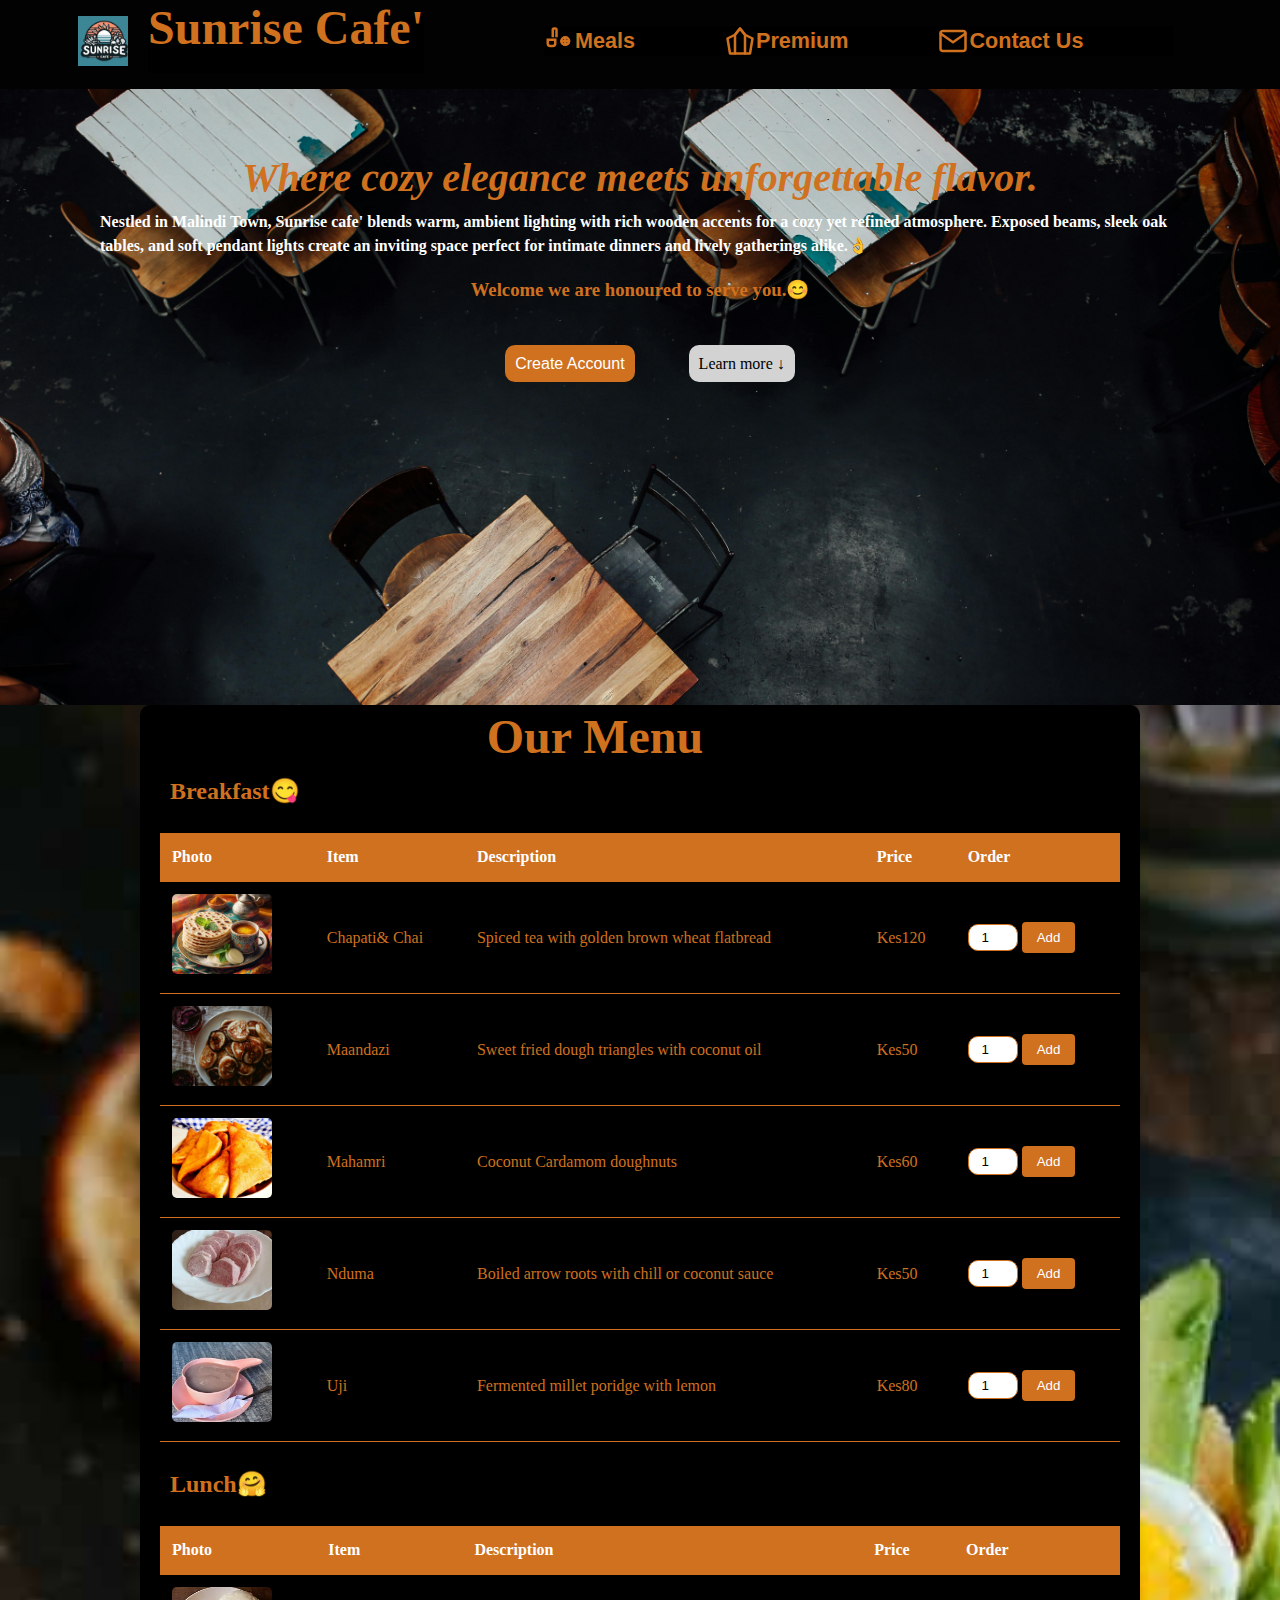
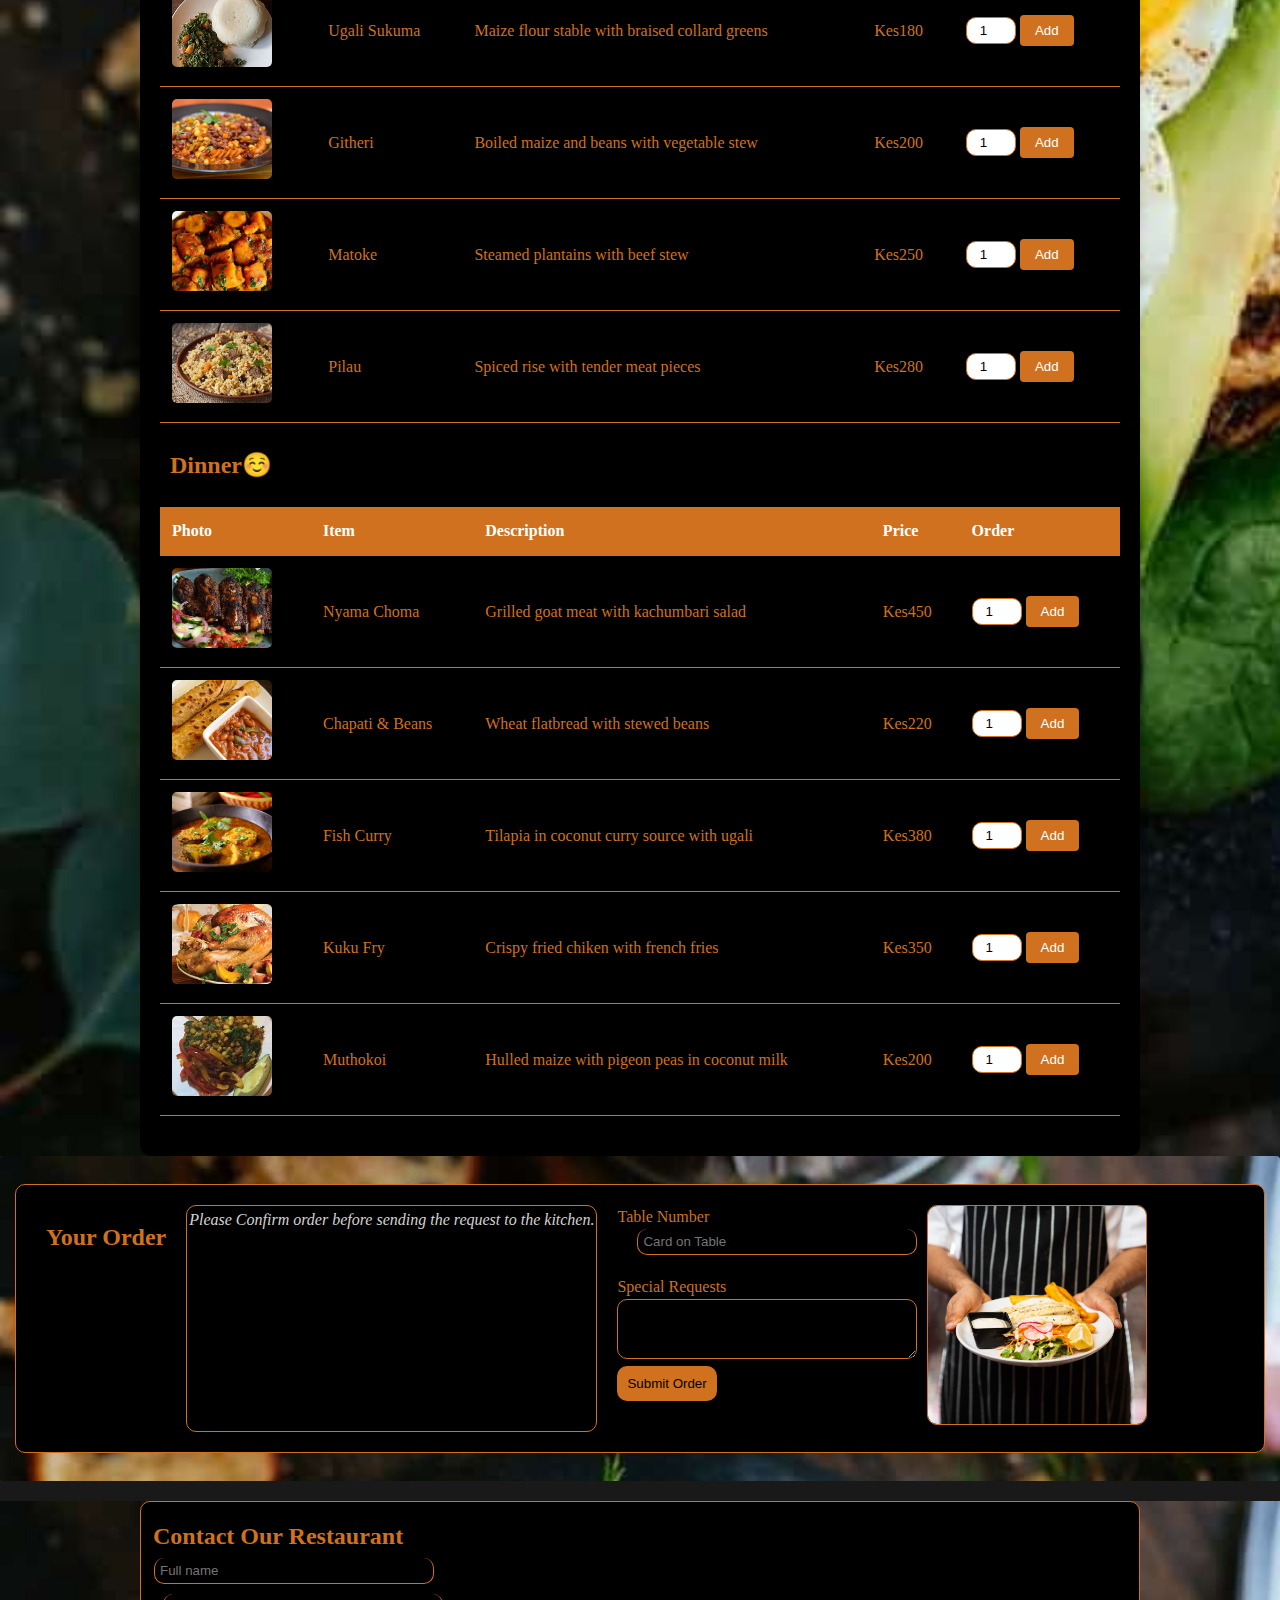
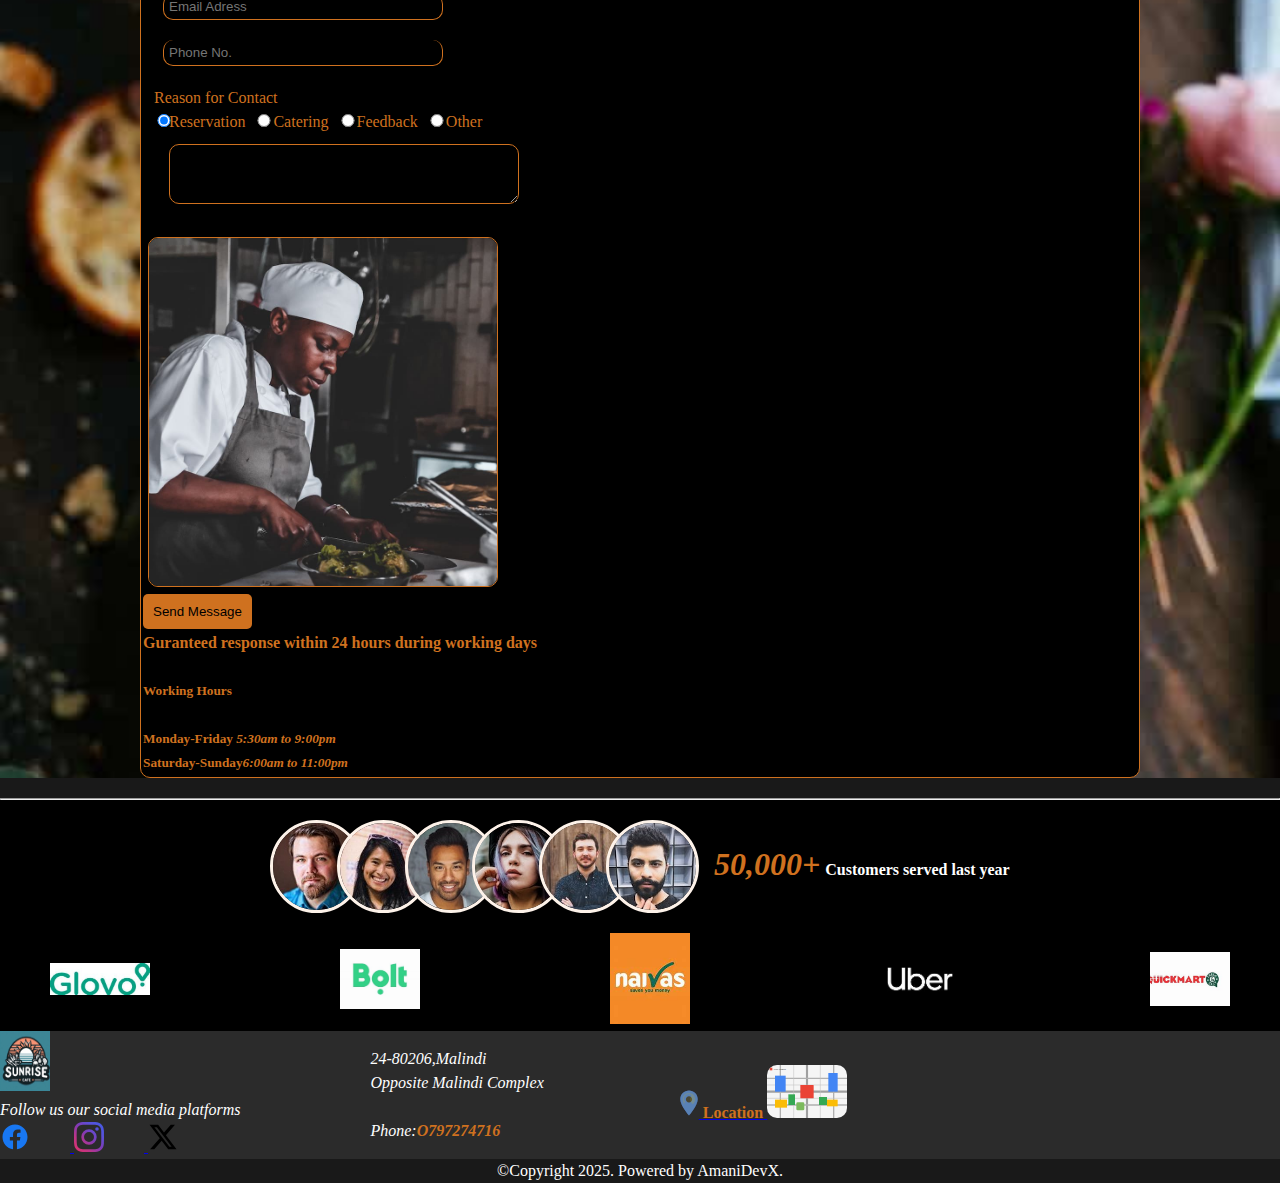
<file: index.html>
<!DOCTYPE html>
<html lang="en">
<head>
    <meta charset="UTF-8">
    <meta name="viewport" content="width=device-width, initial-scale=1.0">
    <title>Sunrise Cafe'</title>
    <link rel="stylesheet" href="/Sunrise Cafe' Original/styles.css"> 
    <!-- css link -->

  
</head>
<body>
  <!--Header  section-->
    <header class="header">
        <a href="#">
            <img src="/Sunrise Cafe' Original/A stylish SVG logo design for a restaurant named 'Sunrise Cafe', focusing solely on the restaurant name..png"
            class="logo" alt="logo">
        </a>
        <h1 class="Rest-name">Sunrise Cafe'</h1>
        <!--Navigation and icons-->
        <nav>
            <ul class="main-nav">
                <li>
                  <a href="#meals" class="nav-link">
        <svg width="24" height="24" viewBox="0 0 24 24" fill="none" stroke="currentColor" stroke-width="2">
          <path d="M3 11v3a2 2 0 0 0 2 2h2a2 2 0 0 0 2-2v-3H3z"/>
          <path d="M7 9V3a1 1 0 0 1 1-1h1a1 1 0 0 1 1 1v6"/>
          <circle cx="17" cy="12" r="3"/>
          <path d="M17 9v6m0 0a3 3 0 0 0 3-3h-6a3 3 0 0 0 3 3z"/>
        </svg>
        <span>Meals</span>
      </a>
                  </li>
                <li><a href="#" class="nav-link">
                  <svg width="24" height="24" viewBox="0 0 24 24" fill="none" stroke="currentColor" stroke-width="2" stroke-linecap="round" stroke-linejoin="round">
                    <path d="M12 2L8 7l-6 3 2 12h16l2-12-6-3-4-5z"/>
                    <path d="M8 22V7l4-5 4 5v15"/>
                  </svg>
                  <span>Premium</span>
                </a></li>
                <li>
                  <a href="#Contact" class="nav-link">
                    <svg width="24" height="24" viewBox="0 0 24 24" fill="none" stroke="currentColor" stroke-width="2" stroke-linecap="round" stroke-linejoin="round">
                      <path d="M4 4h16c1.1 0 2 .9 2 2v12c0 1.1-.9 2-2 2H4c-1.1 0-2-.9-2-2V6c0-1.1.9-2 2-2z"/>
                      <path d="M22 6l-10 7L2 6"/>
                    </svg>
                    <span>Contact Us</span>
                  </a>
                
              </li>
                
            </ul>
        </nav>
    </header>

<!--Main section...........................................-->
   <main>
   <section class="section-hero">
    <div class="header-text">
      <em>Where cozy elegance meets unforgettable flavor.</em>
    </div>
    <div class="description">
      <p3>Nestled in Malindi Town, Sunrise cafe' blends warm, ambient lighting with rich wooden accents for a cozy yet refined atmosphere. Exposed beams, sleek oak tables, and </p3>
      <p3>soft pendant lights create an inviting space perfect for intimate dinners and lively gatherings alike.👌</p3><br>
      <h3>Welcome  we are honoured to serve you.😊</h3>
    </div>
    <div class="account-learn">
      <a href="#" class="account">Create Account</a>
      <a href="#" class="learn">Learn more &darr;</a>
    </div>
   </section>
        


<!--Menu section-->
<article>
  <section class="meals" id="meals">
    <h1>Our Menu</h1>
    <!--Breakfast Menu-->
    <h2>Breakfast😋</h2>
    <table>
      <thead>
        <tr>
          <th>Photo</th>
          <th>Item</th>
          <th>Description</th>
          <th>Price</th>
          <th>Order</th>
        </tr>
      </thead>
      <tbody>
        <tr>
          <td><img src="/Sunrise Cafe' Original/meals/chapati and chai.png" alt="Chapati Chai" class="Food-img" width="100%"></td>
          <td>Chapati& Chai</td>
          <td>Spiced tea with golden brown wheat flatbread</td>
          <td>Kes120</td>
          <td>
            <form action="#" method="post">
              <input type="hidden" name="item" value="Chai&Chapati">
              <input type="hidden" name="Price" value="Kes 120">
              <input type="number" name="Quantity" class="Quantity" value="1" min="1">
              <button type="submit" class="Order">Add</button>
            </form>
          </td>
        </tr>
        <tr>
          <td><img src="/Sunrise Cafe' Original/meals/pexels-boryslav-19293964.jpg" alt="Maandazi" class="Food-img" width="100%"></td>
          <td>Maandazi</td>
          <td>Sweet fried dough triangles with coconut oil</td>
          <td>Kes50</td>
          <td>
            <form action="#" method="post">
              <input type="hidden" name="item" value="Maandazi">
              <input type="hidden" name="Price" value="Kes 50">
              <input type="number" name="Quantity" class="Quantity" value="1" min="1">
              <button type="submit" class="Order">Add</button>
            </form>
          </td>
        </tr>
        <tr>
          <td><img src="/Sunrise Cafe' Original/meals/mahanri.jpg" alt="Mahamri" class="Food-img" width="100%"></td>
          <td>Mahamri</td>
          <td>Coconut Cardamom doughnuts</td>
          <td>Kes60</td>
          <td>
            <form action="#" method="post">
              <input type="hidden" name="item" value="Mahamri">
              <input type="hidden" name="Price" value="Kes 60">
              <input type="number" name="Quantity" class="Quantity" value="1" min="1">
              <button type="submit" class="Order">Add</button>
            </form>
          </td>
        </tr>
        <tr>
          <td><img src="/Sunrise Cafe' Original/meals/nduma.jpg" alt="Nduma" class="Food-img" width="100%"></td>
          <td>Nduma</td>
          <td>Boiled arrow roots with chill or coconut sauce</td>
          <td>Kes50</td>
          <td>
            <form action="#" method="post">
              <input type="hidden" name="item" value="Nduma">
              <input type="hidden" name="Price" value="Kes 150">
              <input type="number" name="Quantity" class="Quantity" value="1" min="1">
              <button type="submit" class="Order">Add</button>
            </form>
          </td>
        </tr>
        <tr>
          <td><img src="/Sunrise Cafe' Original/meals/Uji.jpg" alt="Uji" class="Food-img" width="100%"></td>
          <td>Uji</td>
          <td>Fermented millet poridge with lemon</td>
          <td>Kes80</td>
          <td>
            <form action="#" method="post">
              <input type="hidden" name="item" value="Uji">
              <input type="hidden" name="Price" value="Kes 80">
              <input type="number" name="Quantity" class="Quantity" value="1" min="1">
              <button type="submit" class="Order">Add</button>
            </form>
          </td>
        </tr>
      </tbody>
    </table>

    <!--Lunch Menu-->
    <h2>Lunch🤗</h2>
    <table>
      <thead>
        <tr>
          <th>Photo</th>
          <th>Item</th>
          <th>Description</th>
          <th>Price</th>
          <th>Order</th>
        </tr>
      </thead>
      <tbody>
        <tr>
          <td><img src="/Sunrise Cafe' Original/meals/Ugali Sukuma.jpg" alt="Ugali Sukuma" class="Food-img" width="100%"></td>
          <td>Ugali Sukuma</td>
          <td>Maize flour stable with braised collard greens</td>
          <td>Kes180</td>
          <td>
            <form action="#" method="post">
              <input type="hidden" name="item" value="Ugali Sukuma">
              <input type="hidden" name="Price" value="Kes 180">
              <input type="number" name="Quantity" class="Quantity" value="1" min="1">
              <button type="submit" class="Order">Add</button>
            </form>
          </td>
        </tr>
        <tr>
          <td><img src="/Sunrise Cafe' Original/meals/githeri.jpg" alt="Githeri" class="Food-img" width="100%"></td>
          <td>Githeri</td>
          <td>Boiled maize and beans with vegetable stew</td>
          <td>Kes200</td>
          <td>
            <form action="#" method="post">
              <input type="hidden" name="item" value="Githeri">
              <input type="hidden" name="Price" value="Kes 200">
              <input type="number" name="Quantity" class="Quantity" value="1" min="1">
              <button type="submit" class="Order">Add</button>
            </form>
          </td>
        </tr>
        <tr>
          <td><img src="/Sunrise Cafe' Original/meals/matoke.jpg" alt="Matoke" class="Food-img" width="100%"></td>
          <td>Matoke</td>
          <td>Steamed plantains with beef stew</td>
          <td>Kes250</td>
          <td>
            <form action="#" method="post">
              <input type="hidden" name="item" value="Matoke">
              <input type="hidden" name="Price" value="Kes 250">
              <input type="number" name="Quantity" class="Quantity" value="1" min="1">
              <button type="submit" class="Order">Add</button>
            </form>
          </td>
        </tr>
        <tr>
          <td><img src="/Sunrise Cafe' Original/meals/pilau.jpg" alt="Pilau" class="Food-img" width="100%"></td>
          <td>Pilau</td>
          <td>Spiced rise with tender meat pieces</td>
          <td>Kes280</td>
          <td>
            <form action="#" method="post">
              <input type="hidden" name="item" value="Pilau">
              <input type="hidden" name="Price" value="Kes 280">
              <input type="number" name="Quantity" class="Quantity" value="1" min="1">
              <button type="submit" class="Order">Add</button>
            </form>
          </td>
        </tr>
      </tbody>
    </table>


    <!---Dinner-->
    <h2>Dinner☺️</h2>
    <table>
      <thead>
        <tr>
          <th>Photo</th>
          <th>Item</th>
          <th>Description</th>
          <th>Price</th>
          <th>Order</th>
        </tr>
      </thead>
      <tbody>
        <tr>
          <td><img src="/Sunrise Cafe' Original/meals/nyama choma.jpg" alt="Nyama Choma" class="Food-img" width="100%"></td>
          <td>Nyama Choma</td>
          <td>Grilled goat meat with kachumbari salad</td>
          <td>Kes450</td>
          <td>
            <form action="#" method="post">
              <input type="hidden" name="item" value="Nyama choma">
              <input type="hidden" name="Price" value="Kes 450">
              <input type="number" name="Quantity" class="Quantity" value="1" min="1">
              <button type="submit" class="Order">Add</button>
            </form>
          </td>
        </tr>
        <tr>
          <td><img src="/Sunrise Cafe' Original/meals/beans.jpg" alt="Chapati beans" class="Food-img" width="100%"></td>
          <td>Chapati & Beans</td>
          <td>Wheat flatbread with stewed beans</td>
          <td>Kes220</td>
          <td>
            <form action="#" method="post">
              <input type="hidden" name="item" value="Chapati Beans">
              <input type="hidden" name="Price" value="Kes 220">
              <input type="number" name="Quantity" class="Quantity" value="1" min="1">
              <button type="submit" class="Order">Add</button>
            </form>
          </td>
        </tr>
        <tr>
          <td><img src="/Sunrise Cafe' Original/meals/fish curry.jpg" alt="Fish Curry" class="Food-img" width="100%"></td>
          <td>Fish Curry</td>
          <td>Tilapia in coconut curry source with ugali</td>
          <td>Kes380</td>
          <td>
            <form action="#" method="post">
              <input type="hidden" name="item" value="Fish curry">
              <input type="hidden" name="Price" value="Kes 380">
              <input type="number" name="Quantity" class="Quantity" value="1" min="1">
              <button type="submit" class="Order">Add</button>
            </form>
          </td>
        </tr>
        <tr>
          <td><img src="/Sunrise Cafe' Original/meals/kuku fry.jpg" alt="Kuku Fry" class="Food-img" width="100%"></td>
          <td>Kuku Fry</td>
          <td>Crispy fried chiken with french fries</td>
          <td>Kes350</td>
          <td>
            <form action="#" method="post">
              <input type="hidden" name="item" value="Kuku Fry">
              <input type="hidden" name="Price" value="Kes 350">
              <input type="number" name="Quantity" class="Quantity" value="1" min="1">
              <button type="submit" class="Order">Add</button>
            </form>
          </td>
        </tr>
        <tr>
          <td><img src="/Sunrise Cafe' Original/meals/muthokoi.jpg" alt="Muthokoi" class="Food-img" width="100%"></td>
          <td>Muthokoi</td>
          <td>Hulled maize with pigeon peas in coconut milk</td>
          <td>Kes200</td>
          <td>
            <form action="#" method="post">
              <input type="hidden" name="item" value="Muthokoi">
              <input type="hidden" name="Price" value="Kes 200">
              <input type="number" name="Quantity" class="Quantity" value="1" min="1">
              <button type="submit" class="Order">Add</button>
            </form>
          </td>
        </tr>
      </tbody>
    </table>
   </section>
</article>
       


       <!--Order Summary-->
       <article class="Order">
        <div class="Order-Summary">
          <h2>Your Order</h2>
          <p><em>Please Confirm order before sending the request to the kitchen. </em></p><br>
          <div class="form">
            <form action="#" method="post">
              <label for="table-number">Table Number</label><br>
              <input type="number" id="table-number" name="table-number" min="1" max="50" placeholder="Card on Table" required><br>
              <label for="special-request">Special Requests</label><br>
              <textarea id="special-request" name="special-request"></textarea><br>
              <button type="submit" class="submit-order">Submit Order</button>
            </form>
          </div>
          <div class="order-photo">
            <img src="/Sunrise Cafe' Original/gallery/gallery-9.jpg" alt="cook" class="cook">
           </div>
         </div>
         
       </article>
       
       

       <!--Contact section-->
       <article class="reach-us">
        <div class="contact-form" id="Contact">
            <h2>Contact Our Restaurant</h2>
            <div class="Rest">
             <form>
               <div class="form-group">
                   
                   <input type="text" id="name" required placeholder="Full name">
               </div>
               
               <div class="form">
                  
                   <input type="email" id="email" required  placeholder="Email Adress">
               </div>
               
               <div class="form ">
                   
                   <input type="tel" id="phone"  placeholder="Phone No.">
               </div>
               
               <div class="form-group">
                   <label>Reason for Contact</label>
                   <div class="radio-options">
                       <label class="radio-option">
                           <input type="radio" name="reason" value="reservation" checked >Reservation
                       </label>
                       <label class="radio-option">
                           <input type="radio" name="reason" value="catering"> Catering
                       </label>
                       <label class="radio-option">
                           <input type="radio" name="reason" value="feedback"> Feedback
                       </label>
                       <label class="radio-option">
                           <input type="radio" name="reason" value="other"> Other
                       </label>
                   </div>
               </div>
               
               <div class="form-group">
                   <label for="message">Your Message</label>
                   <textarea id="message" required></textarea>
               </div>
               <div class="Company">
                 <img class="Restaurant-photo" src="/Sunrise Cafe' Original/gallery/gallery-5.jpg">
                </div>
               
               <button type="submit" class="send">Send Message</button>

               <div class="response">
                 <h4>Guranteed response within 24 hours during working days</h4><br>
                 <h5>Working Hours</h5><br>
                 <h5>Monday-Friday  <em>5:30am to 9:00pm</em></h5>
                 <h5>Saturday-Sunday<em>6:00am  to 11:00pm</em></h5>
                </div>
           </form>
           
            
            </div>
            
            
        </div>
    
       </article>
          
       
    </main><hr>
    <!--Gallery-->
    <section class="gallery">
      <div class="delivered-imgs">
        <img src="/Sunrise Cafe' Original/customers/ben.jpg" alt="Customer photo" />
        <img src="/Sunrise Cafe' Original/customers/customer-1.jpg" alt="Customer photo" />
        <img src="/Sunrise Cafe' Original/customers/customer-2.jpg" alt="Customer photo" />
        <img src="/Sunrise Cafe' Original/customers/customer-3.jpg" alt="Customer photo" />
        <img src="/Sunrise Cafe' Original/customers/customer-4.jpg" alt="Customer photo" />
        <img src="/Sunrise Cafe' Original/customers/customer-5.jpg" alt="Customer photo" />
        
      </div>
      <div class="customers">
        <p><em>50,000+</em>Customers served last year</p>
      </div>
    </section>
    
    
<!--Partners-->
<div class="partners">
  <div class="logos">
    <img src="/Sunrise Cafe' Original/meals/glovo.jpg" alt="glovo" class="glovo-img">
  </div>
  <div class="logos">
    <img src="/Sunrise Cafe' Original/meals/bolt.jpg" alt="bolt" class="bolt-img">
  </div>
  <div class="logos">
    <img src="/Sunrise Cafe' Original/meals/naivas.jpg"  alt="naivas" class="naivas-img">
  </div>
  <div class="logos">
    <img src="/Sunrise Cafe' Original/meals/uber.jpg" alt="uber" class="uber-img">
  </div>
  <div class="logos">
    <img src="/Sunrise Cafe' Original/meals/quickmart.jpg" alt="quickmart" class="quickmart-img">
  </div>
</div>

    <!--Footer-->
    <footer>   
        <div class="follow">
          <img src="/Sunrise Cafe' Original/A stylish SVG logo design for a restaurant named 'Sunrise Cafe', focusing solely on the restaurant name..png"
            class="down-logo" alt="logo"><p><em>Follow us our social media platforms</em></p>
        
           <!-- Facebook Icon -->
<a href="https://facebook.com" target="_blank">
  <svg width="24" height="24" viewBox="0 0 24 24">
    <path fill="#1877F2" d="M22 12c0-5.523-4.477-10-10-10S2 6.477 2 12c0 4.991 3.657 9.128 8.438 9.878v-6.987h-2.54V12h2.54V9.797c0-2.506 1.492-3.89 3.777-3.89 1.094 0 2.238.195 2.238.195v2.46h-1.26c-1.243 0-1.63.771-1.63 1.562V12h2.773l-.443 2.89h-2.33v6.988C18.343 21.128 22 16.991 22 12z"/>
  </svg>
</a>

<!-- Instagram Icon -->
<a href="https://instagram.com" target="_blank">
  <svg width="24" height="24" viewBox="0 0 24 24">
    <defs>
      <linearGradient id="insta-gradient" x1="100%" y1="0%" x2="0%" y2="100%">
        <stop offset="0%" stop-color="#405DE6"/>
        <stop offset="25%" stop-color="#5851DB"/>
        <stop offset="50%" stop-color="#833AB4"/>
        <stop offset="75%" stop-color="#C13584"/>
        <stop offset="100%" stop-color="#E1306C"/>
      </linearGradient>
    </defs>
    <path fill="url(#insta-gradient)" d="M12 2.163c3.204 0 3.584.012 4.85.07 3.252.148 4.771 1.691 4.919 4.919.058 1.265.069 1.645.069 4.849 0 3.205-.012 3.584-.069 4.849-.149 3.225-1.664 4.771-4.919 4.919-1.266.058-1.644.07-4.85.07-3.204 0-3.584-.012-4.849-.07-3.26-.149-4.771-1.699-4.919-4.92-.058-1.265-.07-1.644-.07-4.849 0-3.204.013-3.583.07-4.849.149-3.227 1.664-4.771 4.919-4.919 1.266-.057 1.645-.069 4.849-.069zM12 0C8.741 0 8.333.014 7.053.072 2.695.272.273 2.69.073 7.052.014 8.333 0 8.741 0 12c0 3.259.014 3.668.072 4.948.2 4.358 2.618 6.78 6.98 6.98C8.333 23.986 8.741 24 12 24c3.259 0 3.668-.014 4.948-.072 4.354-.2 6.782-2.618 6.979-6.98.059-1.28.073-1.689.073-4.948 0-3.259-.014-3.667-.072-4.947-.196-4.354-2.617-6.78-6.979-6.98C15.668.014 15.259 0 12 0zm0 5.838a6.162 6.162 0 100 12.324 6.162 6.162 0 000-12.324zM12 16a4 4 0 110-8 4 4 0 010 8zm6.406-11.845a1.44 1.44 0 100 2.881 1.44 1.44 0 000-2.881z"/>
  </svg>
</a>

<!-- Twitter (X) Icon -->
<a href="https://twitter.com" target="_blank">
  <svg width="24" height="24" viewBox="0 0 24 24">
    <path fill="#000000" d="M18.244 2.25h3.308l-7.227 8.26 8.502 11.24H16.17l-5.214-6.817L4.99 21.75H1.68l7.73-8.835L1.254 2.25H8.08l4.713 6.231zm-1.161 17.52h1.833L7.084 4.126H5.117z"/>
  </svg>
</a>         
        </div>
        <!--Adress.....................-->
        <div class="address">
          <address>
            24-80206,Malindi<br>
            Opposite Malindi Complex <br><br>
            Phone:<a href="0797274716">O797274716</a>
        </address>

        <!--Google Maps-->
        </div>
      <div class="maps">
        <a href="https://www.google.com/maps/place/Kirinyaga+University/@-0.5662491,37.3176863,670m/data=!3m2!1e3!4b1!4m6!3m5!1s0x182629b5a37f6381:0x859cebe37dc37639!8m2!3d-0.5662491!4d37.3202612!16s%2Fg%2F11c2093x57?entry=ttu&g_ep=EgoyMDI1MDMxOS4yIKXMDSoASAFQAw%3D%3D" target="_blank">
          <svg width="24" height="24" viewBox="0 0 24 24">
            <path fill="#4285F4" d="M12 2C8.13 2 5 5.13 5 9c0 5.25 7 13 7 13s7-7.75 7-13c0-3.87-3.13-7-7-7zm0 9.5c-1.38 0-2.5-1.12-2.5-2.5s1.12-2.5 2.5-2.5 2.5 1.12 2.5 2.5-1.12 2.5-2.5 2.5z"/>
            <path fill="#EA4335" d="M12 2C8.13 2 5 5.13 5 9c0 5.25 7 13 7 13s7-7.75 7-13c0-3.87-3.13-7-7-7z" opacity="0.2"/>
            <path fill="#FBBC05" d="M7 9c0-2.76 2.24-5 5-5s5 2.24 5 5c0 1.64-.8 3.09-2.03 4-1.23-.91-2.03-2.36-2.03-4 0-1.07.39-2.05 1.03-2.81-.64-.76-1.55-1.19-2.5-1.19-1.95 0-3.5 1.55-3.5 3.5 0 .95.43 1.86 1.19 2.5-.76.64-1.19 1.55-1.19 2.5z" opacity="0.2"/>
            <path fill="#34A853" d="M12 22s-7-7.75-7-13c0-3.87 3.13-7 7-7s7 3.13 7 7c0 5.25-7 13-7 13z" opacity="0.2"/>
          </svg>
          <span>Location</span>

          <svg class="map"   xmlns="http://www.w3.org/2000/svg" viewBox="0 0 300 200" width="300" height="200">
            <!-- Background -->
            <rect width="100%" height="100%" fill="#F5F5F5"/>
            
            <!-- Major Roads (Thick) -->
            <path d="M0 100 H300 M150 0 V200" stroke="#A0A0A0" stroke-width="8" stroke-linecap="square"/>
            
            <!-- Secondary Roads (Medium) -->
            <path d="M50 0 V200 M250 0 V200 M0 50 H300 M0 150 H300" 
                  stroke="#B0B0B0" stroke-width="5" stroke-linecap="square"/>
            
            <!-- Small Streets (Thin) -->
            <path d="M100 0 V200 M200 0 V200 M0 75 H300 M0 125 H300" 
                  stroke="#C0C0C0" stroke-width="2" stroke-linecap="square"/>
            
            <!-- Buildings -->
            <!-- City Center (Large) -->
            <rect x="125" y="75" width="50" height="50" fill="#EA4335" rx="2"/>
            
            <!-- Office Buildings -->
            <rect x="30" y="40" width="40" height="60" fill="#4285F4"/>
            <rect x="230" y="30" width="35" height="70" fill="#4285F4"/>
            
            <!-- Residential -->
            <rect x="80" y="110" width="25" height="40" fill="#34A853"/>
            <rect x="195" y="120" width="30" height="30" fill="#34A853"/>
            
            <!-- Commercial -->
            <rect x="30" y="130" width="45" height="30" fill="#FBBC05"/>
            <rect x="225" y="130" width="40" height="25" fill="#FBBC05"/>
            
            <!-- Park -->
            <rect x="110" y="140" width="30" height="30" fill="#7CBA5D" rx="5"/>
            
            <!-- Legend -->
            <rect x="10" y="10" width="10" height="10" fill="#EA4335"/>
            <text x="25" y="19" font-size="10" fill="black">City Center</text>
          </svg>
        </a>
      </div>
    </footer>
    <div class="copyright">
        <p><e>&copy;Copyright 2025. Powered by AmaniDevX.</e></p>
      </div>
</body>
</html>
</file>
